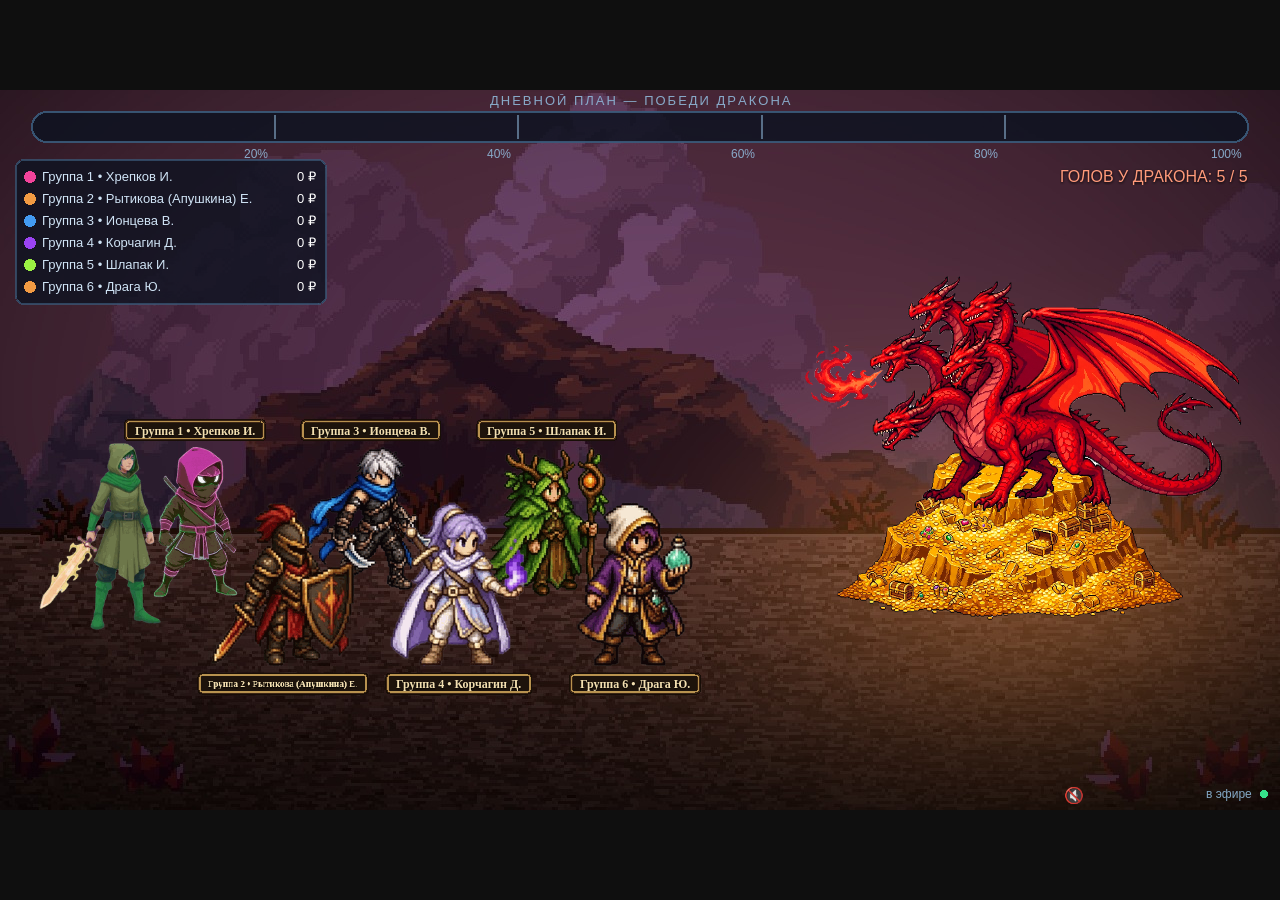
<file: index.html>
<!doctype html>
<html lang="ru">
<head>
    <meta charset="UTF-8" />
    <link rel="icon" type="image/png" href="./favicon.png" />
    <meta name="viewport" content="width=device-width, initial-scale=1.0" />
    <link rel="stylesheet" href="./style.css">
    <title>Победи дракона · Калуга</title>
  <script type="module" crossorigin src="./assets/main-CZYLqrSO.js"></script>
  <link rel="modulepreload" crossorigin href="./assets/Units-CJB2CyT7.js">
  <link rel="modulepreload" crossorigin href="./assets/phaser-B5Yy0_7S.js">
  <link rel="modulepreload" crossorigin href="./assets/heroRoster-DUqZDLo9.js">
</head>

<body>
    <div id="app">
        <div id="game-container"></div>
    </div>
</body>
</html>
</file>
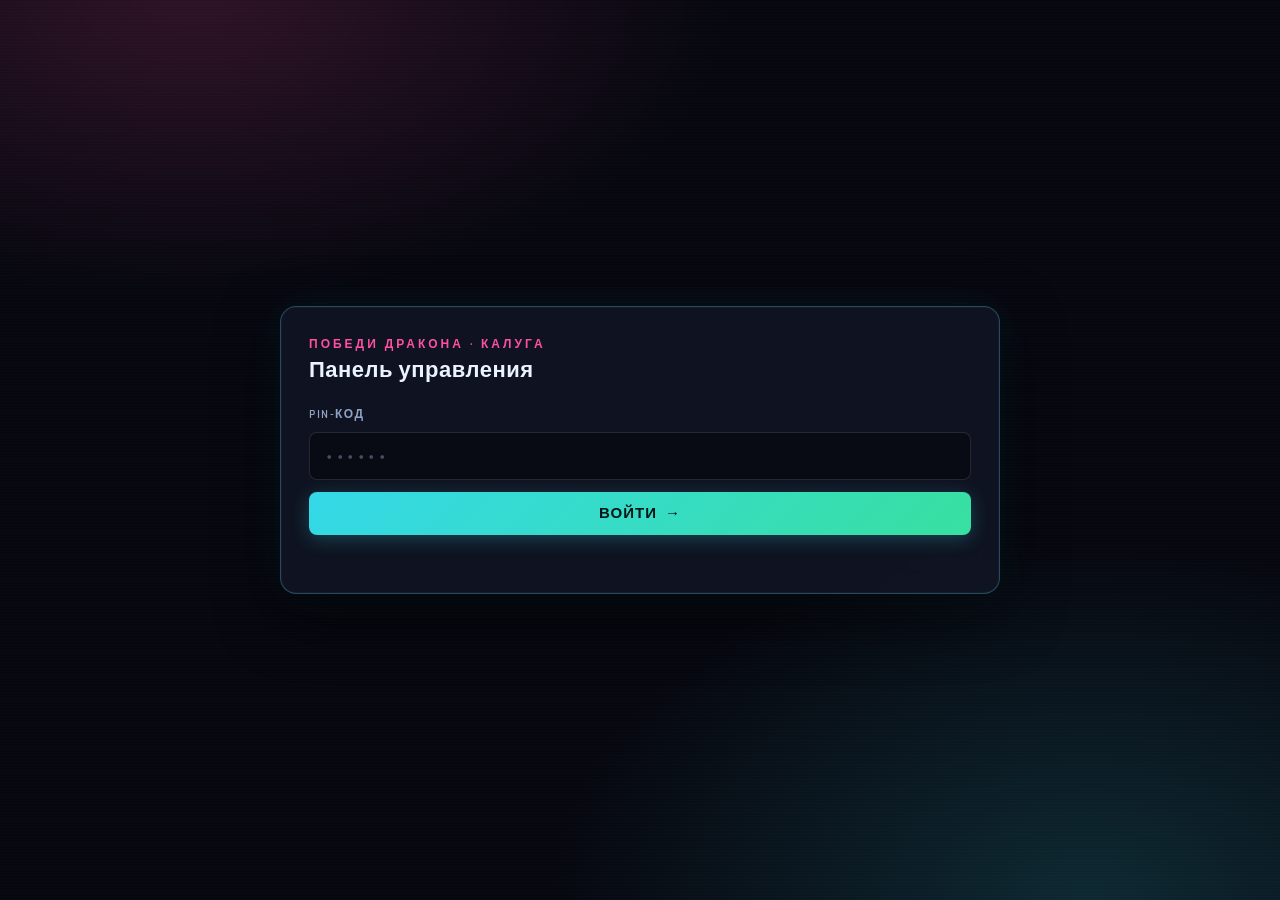
<file: admin.html>
<!doctype html>
<html lang="ru">
<head>
    <meta charset="UTF-8" />
    <link rel="icon" type="image/png" href="./favicon.png" />
    <meta name="viewport" content="width=device-width, initial-scale=1.0" />
    <title>Админка — Победи дракона</title>
  <script type="module" crossorigin src="./assets/admin-DhERwPFV.js"></script>
  <link rel="modulepreload" crossorigin href="./assets/Units-CJB2CyT7.js">
  <link rel="modulepreload" crossorigin href="./assets/paymentEntry-BDStODP9.js">
  <link rel="modulepreload" crossorigin href="./assets/heroRoster-DUqZDLo9.js">
  <link rel="stylesheet" crossorigin href="./assets/paymentEntry-DZshOmRr.css">
</head>
<body>
    <div class="scene-glow"></div>
    <div class="admin-card">
        <div class="eyebrow">Победи дракона · Калуга</div>
        <h1 id="title">Панель управления</h1>

        <form id="pin-form" onsubmit="event.preventDefault()">
            <label for="pin">PIN-код</label>
            <input id="pin" type="password" inputmode="numeric" autocomplete="off" placeholder="••••••" required />
            <button type="submit">Войти<span class="btn-arrow">→</span></button>
        </form>

        <div id="panel" hidden>
            <nav class="tabs" role="tablist">
                <button type="button" class="tab-btn active" data-tab="plan" role="tab">План</button>
                <button type="button" class="tab-btn" data-tab="table" role="tab">Таблица</button>
                <button type="button" class="tab-btn" data-tab="add" role="tab">Внести оплату</button>
                <button type="button" class="tab-btn" data-tab="import" role="tab">Импорт</button>
                <button type="button" class="tab-btn" data-tab="heroes" role="tab">Герои</button>
                <button type="button" class="tab-btn" data-tab="anim" role="tab">Анимации</button>
                <button type="button" class="tab-btn" data-tab="pin" role="tab">PIN-код</button>
            </nav>

            <!-- План -->
            <section class="tab" data-tab-panel="plan">
                <p id="current-status" class="current-status" hidden></p>
                <form id="plan-form" onsubmit="event.preventDefault()">
                    <label for="game-date">Дата игры</label>
                    <input id="game-date" type="date" required />
                    <label for="plan">План дня, ₽</label>
                    <input id="plan" name="plan" type="number" min="0" max="100000000" step="0.01" inputmode="decimal" required />
                    <button type="submit">Сохранить план<span class="btn-arrow">→</span></button>
                </form>
            </section>

            <!-- Таблица -->
            <section class="tab" data-tab-panel="table" hidden>
                <div class="toolbar">
                    <button type="button" id="table-refresh" class="ghost">Обновить</button>
                    <span id="table-meta" class="meta"></span>
                </div>
                <div id="table-summary" class="chips"></div>
                <div class="table-wrap">
                    <table id="sales-table">
                        <thead><tr><th>Строка</th><th>Дата</th><th>Группа</th><th class="num">Сумма, ₽</th><th>№ счёта</th></tr></thead>
                        <tbody></tbody>
                    </table>
                </div>
            </section>

            <!-- Внести оплату -->
            <section class="tab" data-tab-panel="add" hidden>
                <div class="count-form">
                    <label for="add-rop">Группа</label>
                    <select id="add-rop"></select>
                    <label for="add-date">Дата</label>
                    <input id="add-date" type="date" readonly />
                </div>
                <div id="add-counter"></div>
                <p class="hint">Выберите группу и введите сумму из платёжки. Каждая внесённая оплата даёт герою один удар.</p>
            </section>

            <!-- Импорт -->
            <section class="tab" data-tab-panel="import" hidden>
                <p class="hint">Выгрузка «Детальные данные по оплаченным счетам» (.xlsx). Файл читается прямо здесь, в браузере: в таблицу уходят только дата оплаты, сумма, группа и номер счёта — клиенты, ИНН и продукты никуда не отправляются. В зачёт идёт сумма оплат за дату игры.</p>
                <p class="hint">Импорт заменяет все суммы за дату игры, включая ручной ввод. Загружайте выгрузку по всем шести группам.</p>
                <label class="file-pick">
                    <input id="import-file" type="file" accept=".xlsx,application/vnd.openxmlformats-officedocument.spreadsheetml.sheet" />
                    <span class="file-btn">Выбрать файл…</span>
                    <span id="import-file-name" class="file-name">файл не выбран</span>
                </label>
                <div id="import-preview" hidden>
                    <div id="import-summary" class="chips"></div>
                    <div class="table-wrap">
                        <table id="import-table">
                            <thead><tr><th>Группа</th><th class="num">Сейчас, ₽</th><th class="num">Станет, ₽</th></tr></thead>
                            <tbody></tbody>
                            <tfoot></tfoot>
                        </table>
                    </div>
                    <ul id="import-notes" class="notes"></ul>
                    <button type="button" id="import-run" class="primary-btn">Загрузить в таблицу<span class="btn-arrow">→</span></button>
                </div>
            </section>

            <!-- Герои -->
            <section class="tab" data-tab-panel="heroes" hidden>
                <p class="hint">Имя CEO на табличке и в рейтинге отображается в формате «Код группы • Фамилия И.».</p>
                <form id="group-codes-form" class="group-codes-form">
                    <div id="group-code-fields" class="group-code-fields"></div>
                    <button type="submit" id="group-codes-save" class="ghost">Сохранить коды групп</button>
                </form>
                <div id="roster-rows" class="roster-rows"></div>
                <button type="button" id="roster-save" class="primary-btn">Сохранить героев и CEO<span class="btn-arrow">→</span></button>
                <h2>Все герои</h2>
                <div id="roster-gallery" class="gallery"></div>
            </section>

            <!-- Анимации -->
            <section class="tab" data-tab-panel="anim" hidden>
                <p class="hint">Анимации только показываются на экранах — данные и таблицу они не меняют. Экраны подхватывают команду при очередном опросе, обычно в течение 15 секунд.</p>

                <h2>Удар отдела</h2>
                <div class="inline-field">
                    <label for="anim-amount">Сумма в подписи, ₽</label>
                    <input id="anim-amount" type="number" min="0.01" max="100000000" step="0.01" value="1000" />
                </div>
                <div id="anim-hits" class="btn-grid"></div>

                <h2>Персонажи</h2>
                <div class="inline-field">
                    <label for="anim-hero">Кто</label>
                    <select id="anim-hero"></select>
                </div>
                <div class="btn-grid">
                    <button type="button" class="anim-btn" data-cmd="fall" data-mode="fall">Упасть</button>
                    <button type="button" class="anim-btn" data-cmd="fall" data-mode="doze">Заснуть</button>
                    <button type="button" class="anim-btn" data-cmd="wake">Поднять всех</button>
                </div>

                <h2>Дракон</h2>
                <div class="btn-grid">
                    <button type="button" class="anim-btn" data-cmd="growl">Рычание и дрожь</button>
                </div>

                <h2>Праздник</h2>
                <div class="btn-grid">
                    <button type="button" class="anim-btn" data-cmd="confetti">Конфетти</button>
                    <button type="button" class="anim-btn" data-cmd="celebrate">Все празднуют</button>
                </div>
            </section>

            <!-- PIN -->
            <section class="tab" data-tab-panel="pin" hidden>
                <form id="pin-change-form" onsubmit="event.preventDefault()">
                    <label for="pin-old">Текущий PIN-код</label>
                    <input id="pin-old" type="password" inputmode="numeric" autocomplete="off" required />
                    <label for="pin-new">Новый PIN-код <span class="optional">(4–12 цифр)</span></label>
                    <input id="pin-new" type="password" inputmode="numeric" autocomplete="new-password" pattern="[0-9]{4,12}" required />
                    <label for="pin-new2">Новый PIN-код ещё раз</label>
                    <input id="pin-new2" type="password" inputmode="numeric" autocomplete="new-password" pattern="[0-9]{4,12}" required />
                    <button type="submit">Сменить PIN<span class="btn-arrow">→</span></button>
                </form>
                <p class="hint">После смены прежний PIN перестанет работать. После нескольких неверных вводов подряд вход блокируется на 10 минут.</p>

                <h2>PIN-коды CEO групп</h2>
                <p class="hint">У каждого CEO свой PIN для страницы <a id="rg-link" href="rg.html" target="_blank" rel="noopener">«Оплаты группы»</a>. Страница определяет группу по PIN. Скопируйте PIN после создания и передайте CEO. Новый PIN сразу отменяет прежний.</p>
                <div id="group-pins" class="group-pins"></div>
                <button type="button" id="group-pins-all" class="primary-btn">Создать PIN для всех групп<span class="btn-arrow">→</span></button>
                <div id="group-pins-out" class="pin-out" hidden>
                    <pre id="group-pins-text"></pre>
                    <button type="button" id="group-pins-copy" class="ghost">Скопировать</button>
                    <p class="hint">Эти PIN больше нигде не показываются (хранится только их отпечаток) — после выхода из админки их не увидеть. Потеряли — создайте новый.</p>
                </div>
            </section>

            <button type="button" id="logout" class="ghost logout">Выйти</button>
        </div>

        <p id="status" role="status"></p>
    </div>

</body>
</html>
</file>
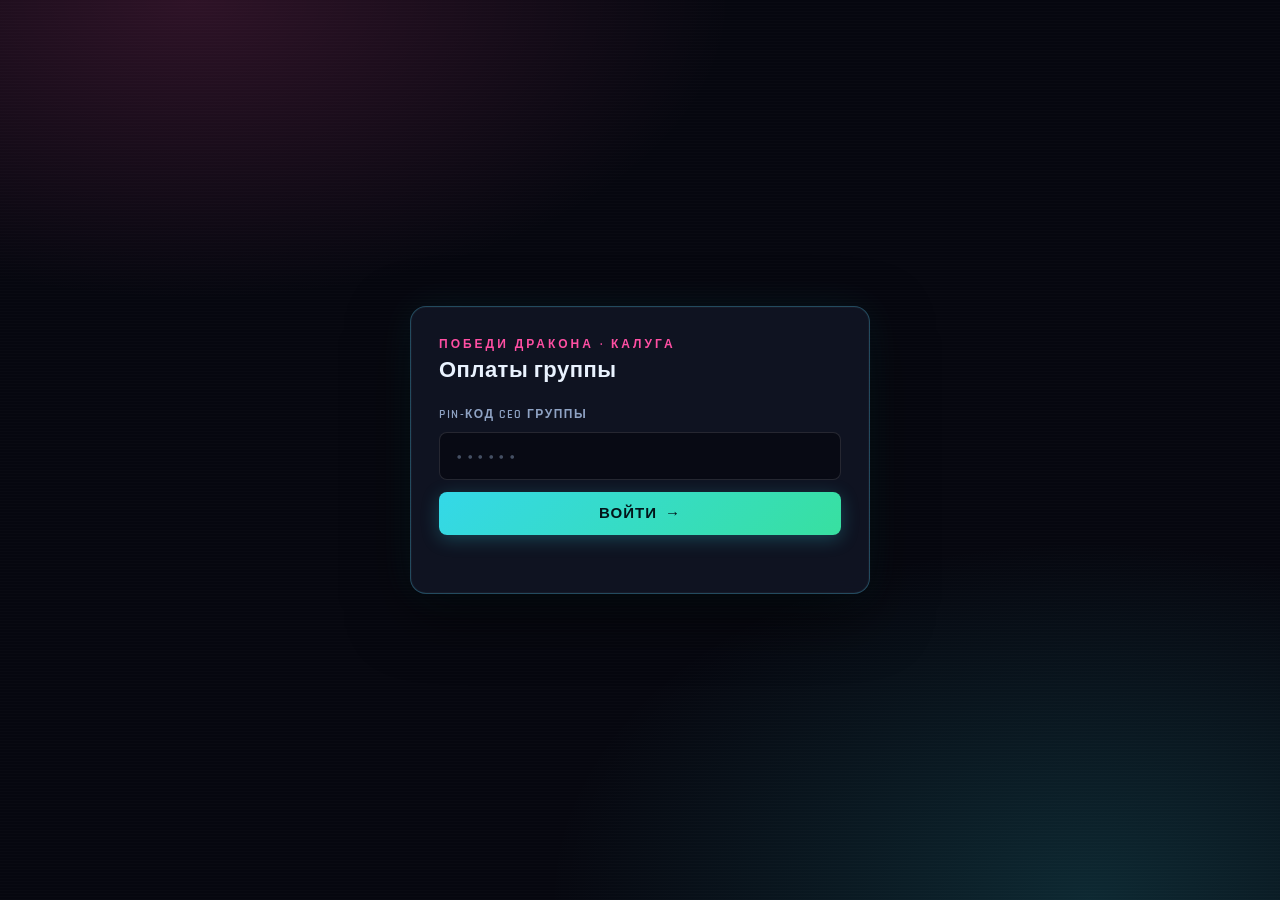
<file: rg.html>
<!doctype html>
<html lang="ru">
<head>
    <meta charset="UTF-8" />
    <link rel="icon" type="image/png" href="./favicon.png" />
    <meta name="viewport" content="width=device-width, initial-scale=1.0" />
    <title>Оплаты группы — Победи дракона</title>
  <script type="module" crossorigin src="./assets/rg-DkP7sVol.js"></script>
  <link rel="modulepreload" crossorigin href="./assets/Units-CJB2CyT7.js">
  <link rel="modulepreload" crossorigin href="./assets/paymentEntry-BDStODP9.js">
  <link rel="stylesheet" crossorigin href="./assets/paymentEntry-DZshOmRr.css">
</head>
<body>
    <div class="scene-glow"></div>
    <div class="admin-card rg-card">
        <div class="eyebrow">Победи дракона · Калуга</div>
        <h1 id="title">Оплаты группы</h1>

        <form id="pin-form" onsubmit="event.preventDefault()">
            <label for="pin">PIN-код CEO группы</label>
            <input id="pin" type="password" inputmode="numeric" autocomplete="off" placeholder="••••••" required />
            <button type="submit">Войти<span class="btn-arrow">→</span></button>
        </form>

        <div id="panel" hidden>
            <p id="rg-date" class="current-status"></p>
            <div id="rg-counter"></div>
            <p class="hint">Введите сумму из платёжки. После сохранения герой ударит дракона, и можно будет внести следующую оплату.</p>
            <button type="button" id="logout" class="ghost logout">Выйти</button>
        </div>

        <p id="status" role="status"></p>
    </div>

</body>
</html>
</file>
<file: style.css>
body {
    margin: 0;
    padding: 0;
    color: rgba(255, 255, 255, 0.87);
    background-color: #0f0f0f;
}

#app {
    width: 100%;
    height: 100vh;
    overflow: hidden;
    display: flex;
    justify-content: center;
    align-items: center;
}

/* The canvas buffer is 2x the logical size (GAME.RENDER_SCALE); smooth scaling to the
   screen keeps text crisp. Phaser's pixelArt mode sets `image-rendering: pixelated`
   inline, which makes non-integer scaling uneven — hence !important. */
#game-container canvas {
    image-rendering: auto !important;
}
</file>
<file: assets/paymentEntry-DZshOmRr.css>
@import"https://fonts.googleapis.com/css2?family=Rajdhani:wght@500;600;700&family=Manrope:wght@400;600;800&display=swap";:root{--bg-deep: #06070f;--panel: rgba(18, 22, 38, .82);--panel-border: rgba(90, 220, 255, .28);--cyan: #34d8e8;--magenta: #ff4fa3;--green: #38e0a0;--text: #eaf3ff;--text-dim: #8fa3c4;--danger: #ff6b7a}*{box-sizing:border-box}body{margin:0;min-height:100vh;display:flex;align-items:center;justify-content:center;background:radial-gradient(ellipse 900px 500px at 15% 0%,rgba(255,79,163,.16),transparent 60%),radial-gradient(ellipse 900px 600px at 85% 100%,rgba(52,216,232,.16),transparent 60%),var(--bg-deep);color:var(--text);font-family:Manrope,Arial,sans-serif;overflow-y:auto;padding:24px 12px;position:relative}.scene-glow{position:fixed;top:0;right:0;bottom:0;left:0;pointer-events:none;background:repeating-linear-gradient(0deg,rgba(255,255,255,.015) 0px,rgba(255,255,255,.015) 1px,transparent 1px,transparent 3px)}.admin-card{position:relative;width:min(720px,100%);min-width:0;margin:auto;padding:30px 28px 26px;background:var(--panel);-webkit-backdrop-filter:blur(14px);backdrop-filter:blur(14px);border:1px solid var(--panel-border);border-radius:16px;box-shadow:0 0 0 1px #ffffff08 inset,0 20px 60px #0000008c,0 0 40px #34d8e814}.eyebrow{font-family:Rajdhani,sans-serif;font-size:12px;font-weight:600;letter-spacing:3px;text-transform:uppercase;color:var(--magenta);margin-bottom:6px}h1{font-family:Rajdhani,sans-serif;font-size:22px;font-weight:700;letter-spacing:.5px;margin:0 0 22px;color:var(--text);line-height:1.25;overflow-wrap:anywhere}.current-status{margin:0 0 18px;padding:10px 12px;border-radius:8px;background:#34d8e814;border:1px solid rgba(52,216,232,.18);font-size:13px;font-weight:600;letter-spacing:.3px;color:var(--text-dim)}.current-status[hidden]{display:none}form{display:flex;flex-direction:column;gap:10px;margin-bottom:4px}form[hidden]{display:none}label{font-family:Rajdhani,sans-serif;font-size:12px;font-weight:600;letter-spacing:1.5px;text-transform:uppercase;color:var(--text-dim)}input,select{min-width:0;max-width:100%}input{padding:12px 14px;border-radius:8px;border:1px solid rgba(255,255,255,.12);background:#060810b3;color:var(--text);font-family:Manrope,Arial,sans-serif;font-size:16px;letter-spacing:.5px;outline:none;transition:border-color .15s ease,box-shadow .15s ease}input::placeholder{color:#8fa3c473}input:focus{border-color:var(--cyan);box-shadow:0 0 0 3px #34d8e826}button{display:flex;align-items:center;justify-content:center;gap:8px;padding:12px;margin-top:2px;border-radius:8px;border:none;background:linear-gradient(135deg,var(--cyan),var(--green));color:#03151a;font-family:Rajdhani,sans-serif;font-size:15px;font-weight:700;letter-spacing:1px;text-transform:uppercase;cursor:pointer;transition:transform .12s ease,box-shadow .12s ease,filter .12s ease;box-shadow:0 4px 18px #34d8e840}button:hover{filter:brightness(1.08);transform:translateY(-1px);box-shadow:0 6px 22px #34d8e859}button:active{transform:translateY(0);filter:brightness(.96)}.btn-arrow{transition:transform .15s ease}button:hover .btn-arrow{transform:translate(3px)}#status{min-height:18px;margin:14px 0 0;font-size:13px;font-weight:600;letter-spacing:.3px}#status.error{color:var(--danger)}#status.ok{color:var(--green)}h2{font-family:Rajdhani,sans-serif;font-size:14px;font-weight:700;letter-spacing:2px;text-transform:uppercase;color:var(--cyan);margin:22px 0 10px}select{padding:12px 14px;border-radius:8px;border:1px solid rgba(255,255,255,.12);background:#060810b3;color:var(--text);font-family:Manrope,Arial,sans-serif;font-size:16px;outline:none}select:focus{border-color:var(--cyan);box-shadow:0 0 0 3px #34d8e826}.optional{text-transform:none;letter-spacing:0;font-weight:500;opacity:.7}.hint{margin:14px 0 0;font-size:13px;line-height:1.5;color:var(--text-dim)}.tabs{display:flex;flex-wrap:wrap;gap:6px;margin-bottom:20px;padding-bottom:14px;border-bottom:1px solid rgba(255,255,255,.08)}button.tab-btn{flex:1 1 auto;margin:0;padding:9px 10px;font-size:13px;letter-spacing:.6px;background:#ffffff0d;color:var(--text-dim);box-shadow:none}button.tab-btn:hover{color:var(--text);transform:none;box-shadow:none}button.tab-btn.active{background:linear-gradient(135deg,var(--cyan),var(--green));color:#03151a}button.ghost{margin:0;padding:9px 14px;font-size:13px;background:#ffffff0f;color:var(--text);box-shadow:none}button.ghost:hover{transform:none;box-shadow:none}button.logout{margin-top:22px}button:disabled{opacity:.5;cursor:default;pointer-events:none}.toolbar{display:flex;align-items:center;gap:12px;margin-bottom:14px}.meta{font-size:13px;color:var(--text-dim)}.chips{display:flex;flex-wrap:wrap;gap:8px;margin-bottom:14px}.chip{display:flex;flex-direction:column;gap:2px;padding:8px 12px;border-radius:8px;background:#34d8e814;border:1px solid rgba(52,216,232,.18);font-size:12px;color:var(--text-dim)}.chip strong{font-size:14px;color:var(--text)}.table-wrap{max-height:340px;overflow:auto;border-radius:8px;border:1px solid rgba(255,255,255,.08)}table{width:100%;border-collapse:collapse;font-size:14px}th,td{padding:8px 12px;text-align:left;border-bottom:1px solid rgba(255,255,255,.06);white-space:nowrap}th{position:sticky;top:0;background:#10152a;font-family:Rajdhani,sans-serif;font-size:12px;letter-spacing:1.2px;text-transform:uppercase;color:var(--text-dim)}.num{text-align:right;font-variant-numeric:tabular-nums}.inline-field{display:flex;align-items:center;gap:12px;margin-bottom:12px}.inline-field input,.inline-field select{flex:1;min-width:0}.btn-grid{display:grid;grid-template-columns:repeat(auto-fill,minmax(150px,1fr));gap:8px}button.anim-btn{margin:0;padding:12px 10px;font-size:13px;background:#ffffff0f;color:var(--text);border:1px solid rgba(52,216,232,.25);box-shadow:none}button.anim-btn:hover{background:#34d8e829;transform:none;box-shadow:none}.roster-rows{display:grid;gap:8px;margin-bottom:14px}.roster-row{display:grid;grid-template-columns:64px minmax(0,1fr) minmax(0,1fr) 56px;align-items:center;gap:12px;padding:8px 12px;border:1px solid transparent;border-radius:12px;background:#ffffff0a;cursor:pointer}.roster-row.active{border-color:var(--cyan);background:#34d8e814}.roster-row .slot-name{font-weight:700;overflow-wrap:anywhere}.roster-row select,.roster-row .leader-input{margin:0;min-width:0}.leader-input{padding:11px 12px;font-size:15px}.roster-row img,.gallery img{height:52px;width:52px;object-fit:contain;object-position:center bottom;justify-self:center}.gallery{display:grid;grid-template-columns:repeat(auto-fill,minmax(92px,1fr));gap:8px}.gallery button{display:grid;justify-items:center;gap:4px;padding:8px 4px;font:inherit;font-size:12px;color:var(--text);background:#ffffff0d;border:1px solid transparent;border-radius:10px;cursor:pointer}.gallery button:hover{border-color:var(--cyan)}.gallery button.chosen{border-color:var(--green);background:#38e0a01a}.gallery img{height:84px;width:84px}.primary-btn{width:100%}.file-pick{display:flex;align-items:center;gap:12px;margin:16px 0;text-transform:none;letter-spacing:0;cursor:pointer}.file-pick input{position:absolute;width:1px;height:1px;opacity:0}.file-btn{padding:11px 16px;border-radius:8px;background:linear-gradient(135deg,var(--cyan),var(--green));color:#03151a;font-family:Rajdhani,sans-serif;font-size:15px;font-weight:700;letter-spacing:1px;text-transform:uppercase;white-space:nowrap}.file-pick input:focus-visible+.file-btn{outline:2px solid var(--text);outline-offset:2px}.file-name{font-family:Manrope,Arial,sans-serif;font-size:14px;color:var(--text-dim);overflow-wrap:anywhere}#import-preview[hidden]{display:none}#import-table tfoot td{font-weight:800;border-bottom:none;background:#ffffff08}#import-table tr.drop td{color:#ffb36b}.notes{margin:14px 0;padding-left:18px;font-size:13px;line-height:1.5;color:var(--text-dim)}.notes li+li{margin-top:6px}.notes li.warn{color:#ffb36b}.hint a{color:var(--cyan)}.group-pins{display:grid;gap:6px;margin:12px 0 14px}.group-pin-row{display:grid;grid-template-columns:minmax(0,1fr) auto auto;align-items:center;gap:12px;padding:8px 12px;border-radius:10px;background:#ffffff0a;font-weight:600}.group-pin-row button{padding:8px 12px}.group-pin-row>span:first-child{overflow-wrap:anywhere}.pin-out{margin-top:14px;padding:14px;border-radius:10px;border:1px solid rgba(56,224,160,.4);background:#38e0a00f}.pin-out[hidden]{display:none}.pin-out pre{margin:0 0 12px;font-family:Manrope,Arial,sans-serif;font-size:15px;line-height:1.7;white-space:pre-wrap;overflow-wrap:anywhere;-webkit-user-select:all;user-select:all}.rg-card{width:min(460px,100%)}.field-label{font-family:Rajdhani,sans-serif;font-size:12px;font-weight:600;letter-spacing:1.5px;text-transform:uppercase;color:var(--text-dim);margin-bottom:8px}.day-chips{display:flex;flex-wrap:wrap;gap:6px;margin-bottom:18px}button.day-chip{margin:0;padding:9px 12px;font-family:Manrope,Arial,sans-serif;font-size:14px;font-weight:600;letter-spacing:0;text-transform:none;background:#ffffff0f;color:var(--text);box-shadow:none}button.day-chip:hover{transform:none;box-shadow:none;background:#34d8e829}button.day-chip.active{background:linear-gradient(135deg,var(--cyan),var(--green));color:#03151a}.count-form{display:grid;grid-template-columns:minmax(0,1fr);gap:8px;margin-bottom:18px}.counter{display:grid;grid-template-columns:minmax(0,1fr);gap:8px;margin:4px 0 6px}.counter-caption{text-align:center;font-family:Rajdhani,sans-serif;font-size:12px;font-weight:600;letter-spacing:1.5px;text-transform:uppercase;color:var(--text-dim)}.amount-input{width:100%;text-align:center;font-size:clamp(24px,5vw,42px);font-weight:800;font-variant-numeric:tabular-nums}.group-codes-form{margin-bottom:18px}.group-code-fields{display:grid;grid-template-columns:repeat(auto-fit,minmax(140px,1fr));gap:10px}.group-code-fields input{width:100%}button.counter-save{margin-top:0;text-transform:none;letter-spacing:.5px;line-height:1.3;text-wrap:balance}@media (max-width: 520px){body{padding:12px 8px}.admin-card{padding:22px 16px 20px}#sales-table th:first-child,#sales-table td:first-child{display:none}th,td{padding:8px;font-size:13px}.btn-grid{grid-template-columns:repeat(auto-fill,minmax(130px,1fr))}.roster-row{grid-template-columns:minmax(0,1fr) 52px}.roster-row .slot-name{grid-column:1;grid-row:1}.roster-row img{grid-column:2;grid-row:1}.roster-row select,.roster-row .leader-input{grid-column:1 / -1}.file-pick{flex-wrap:wrap}.group-pin-row{grid-template-columns:minmax(0,1fr) auto;gap:6px 12px}.group-pin-row>span:first-child{grid-column:1 / -1}}
</file>
